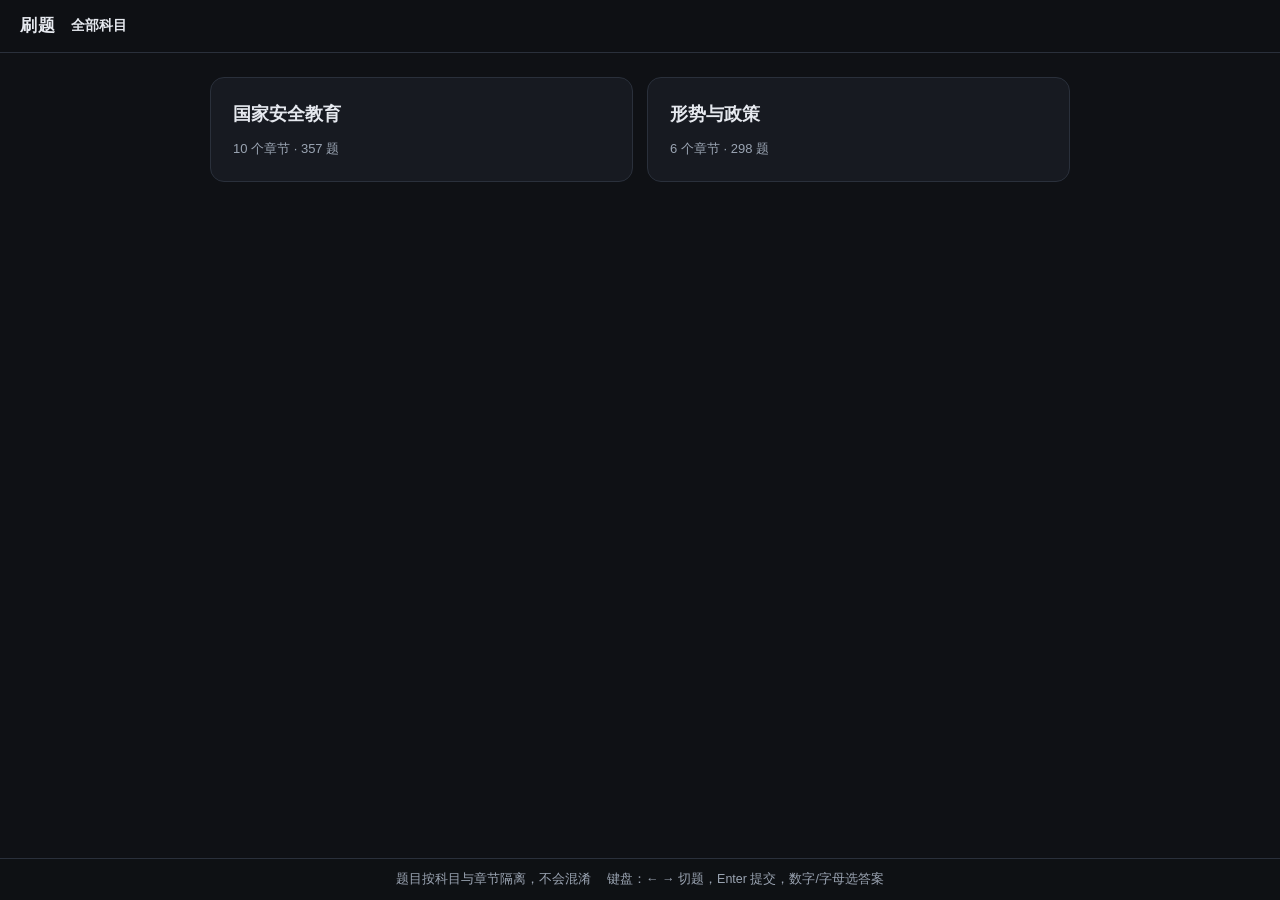
<file: index.html>
<!DOCTYPE html>
<html lang="zh-CN">
<head>
<meta charset="utf-8">
<meta name="viewport" content="width=device-width, initial-scale=1, viewport-fit=cover">
<title>刷题 · 国家安全教育 / 形势与政策</title>
<meta name="description" content="章节测验题库与答案解析，离线可用">
<meta name="theme-color" content="#0f1115">
<meta name="robots" content="noindex, nofollow">
<meta name="apple-mobile-web-app-capable" content="yes">
<meta name="apple-mobile-web-app-status-bar-style" content="black-translucent">
<meta name="apple-mobile-web-app-title" content="刷题">
<link rel="manifest" href="manifest.webmanifest">
<link rel="icon" href="icon.svg" type="image/svg+xml">
<link rel="apple-touch-icon" href="apple-touch-icon.png">
<link rel="stylesheet" href="style.css">
</head>
<body>
<header class="topbar">
  <div class="brand" id="brand">刷题</div>
  <nav class="crumbs" id="crumbs"></nav>
</header>

<main id="app"></main>

<footer class="foot" id="foot"></footer>

<noscript><div class="empty">需要启用 JavaScript 才能刷题。</div></noscript>

<script src="data-1a29b831.js"></script>
<script src="app.js"></script>
</body>
</html>
</file>
<file: style.css>
:root{
  --bg:#0f1115; --panel:#171a21; --panel2:#1e222b; --line:#2a303b;
  --fg:#e6e9ef; --dim:#9aa4b2; --accent:#4f8cff; --accent2:#2f6ee0;
  --ok:#2ec27e; --bad:#e5484d; --warn:#e0a02f;
  --radius:14px;
}
*{box-sizing:border-box}
html,body{margin:0;padding:0}
body{
  background:var(--bg); color:var(--fg);
  font:15px/1.65 -apple-system,"PingFang SC","Microsoft YaHei","Noto Sans CJK SC",sans-serif;
  -webkit-font-smoothing:antialiased;
  padding-bottom:80px;
}
a{color:var(--accent);text-decoration:none}

/* 顶栏 */
.topbar{
  position:sticky;top:0;z-index:50;
  display:flex;align-items:center;gap:16px;
  padding:12px 20px;
  background:rgba(15,17,21,.92);
  backdrop-filter:blur(10px);
  border-bottom:1px solid var(--line);
}
.brand{font-weight:700;font-size:17px;letter-spacing:.5px;white-space:nowrap}
.crumbs{display:flex;gap:6px;align-items:center;flex-wrap:wrap;font-size:13.5px;color:var(--dim);min-width:0}
.crumbs a{color:var(--dim)}
.crumbs a:hover{color:var(--fg)}
.crumbs .sep{opacity:.4}
.crumbs .cur{color:var(--fg);font-weight:600}

main{max-width:900px;margin:0 auto;padding:24px 20px}

/* 卡片 */
.card{
  background:var(--panel);border:1px solid var(--line);
  border-radius:var(--radius);padding:18px 20px;margin-bottom:14px;
}
.card h2{margin:0 0 6px;font-size:16px;font-weight:600}
.card .meta{color:var(--dim);font-size:13px}

/* 课程选择 */
.course-grid{display:grid;gap:14px;grid-template-columns:repeat(auto-fit,minmax(260px,1fr))}
.course-card{
  display:block;background:var(--panel);border:1px solid var(--line);
  border-radius:var(--radius);padding:22px;transition:.15s;
}
.course-card:hover{border-color:var(--accent);transform:translateY(-2px);background:var(--panel2)}
.course-card .name{font-size:18px;font-weight:700;color:var(--fg);margin-bottom:8px}
.course-card .sub{font-size:13px;color:var(--dim)}

/* 章节列表 */
.chap-row{
  display:flex;align-items:center;gap:14px;
  padding:14px 18px;margin-bottom:10px;
  background:var(--panel);border:1px solid var(--line);
  border-radius:12px;transition:.12s;
}
.chap-row:hover{border-color:var(--accent);background:var(--panel2)}
.chap-row .num{
  flex:0 0 auto;min-width:44px;height:44px;display:grid;place-items:center;
  background:var(--panel2);border-radius:10px;color:var(--accent);
  font-weight:700;font-size:13px;
}
.chap-row .body{flex:1;min-width:0}
.chap-row .title{font-weight:600;font-size:15px;color:var(--fg);
  overflow:hidden;text-overflow:ellipsis;white-space:nowrap}
.chap-row .sub{font-size:12.5px;color:var(--dim);margin-top:2px}
.chap-row .go{color:var(--dim);font-size:18px;flex:0 0 auto}

/* 进度条 */
.bar{height:6px;background:var(--panel2);border-radius:99px;overflow:hidden;margin-top:8px}
.bar > i{display:block;height:100%;background:linear-gradient(90deg,var(--accent2),var(--accent));transition:width .25s}

/* 刷题界面 */
.quiz-head{
  display:flex;justify-content:space-between;align-items:center;
  gap:12px;flex-wrap:wrap;margin-bottom:16px;
}
.quiz-head .pos{font-size:14px;color:var(--dim)}
.quiz-head .pos b{color:var(--fg);font-size:17px}
.pill{
  display:inline-block;padding:2px 9px;border-radius:99px;
  font-size:12px;font-weight:600;background:var(--panel2);color:var(--dim);
  border:1px solid var(--line);
}
.pill.t1{color:#8ab4ff;border-color:#2c4370}
.pill.t2{color:#d9a9ff;border-color:#4a3266}
.pill.t3{color:#7fd6b0;border-color:#26553f}
.pill.t4{color:#e0c07f;border-color:#5a4a22}

.stem{font-size:17px;line-height:1.75;margin:10px 0 18px;font-weight:500}

.opt{
  display:flex;gap:12px;align-items:flex-start;
  padding:13px 16px;margin-bottom:10px;
  background:var(--panel);border:1px solid var(--line);
  border-radius:11px;cursor:pointer;transition:.1s;
  user-select:none;
}
.opt:hover{border-color:#3d4757;background:var(--panel2)}
.opt .key{
  flex:0 0 26px;height:26px;display:grid;place-items:center;
  border-radius:7px;background:var(--panel2);border:1px solid var(--line);
  font-size:13px;font-weight:700;color:var(--dim);transition:.1s;
}
.opt .text{flex:1;font-size:15px;line-height:1.6;padding-top:2px}
.opt.sel{border-color:var(--accent);background:rgba(79,140,255,.10)}
.opt.sel .key{background:var(--accent);color:#fff;border-color:var(--accent)}
.opt.correct{border-color:var(--ok);background:rgba(46,194,126,.10)}
.opt.correct .key{background:var(--ok);color:#fff;border-color:var(--ok)}
.opt.wrong{border-color:var(--bad);background:rgba(229,72,77,.10)}
.opt.wrong .key{background:var(--bad);color:#fff;border-color:var(--bad)}
.opt.locked{cursor:default}
.opt.locked:hover{background:var(--panel);border-color:var(--line)}
.opt.locked.sel:hover{background:rgba(79,140,255,.10);border-color:var(--accent)}
.opt.locked.correct:hover{background:rgba(46,194,126,.10);border-color:var(--ok)}
.opt.locked.wrong:hover{background:rgba(229,72,77,.10);border-color:var(--bad)}

/* 结果反馈 */
.feedback{
  margin-top:16px;padding:14px 16px;border-radius:11px;
  border:1px solid var(--line);background:var(--panel2);font-size:14px;
}
.feedback.ok{border-color:rgba(46,194,126,.45);background:rgba(46,194,126,.08)}
.feedback.bad{border-color:rgba(229,72,77,.45);background:rgba(229,72,77,.08)}
.feedback .line{display:flex;gap:8px;flex-wrap:wrap;align-items:baseline}
.feedback .k{color:var(--dim);font-size:13px}
.feedback .v{font-weight:700;letter-spacing:.5px}
.feedback .note{color:var(--dim);font-size:13px;margin-top:8px;line-height:1.6}
.feedback .conf{font-size:12px;color:var(--warn);margin-top:6px}

/* 按钮 */
.btn{
  display:inline-flex;align-items:center;justify-content:center;gap:6px;
  padding:10px 20px;border-radius:10px;border:1px solid var(--line);
  background:var(--panel2);color:var(--fg);font-size:14px;font-weight:600;
  cursor:pointer;transition:.12s;font-family:inherit;
}
.btn:hover{background:#252a35;border-color:#3d4757}
.btn:disabled{opacity:.4;cursor:not-allowed}
.btn.primary{background:var(--accent);border-color:var(--accent);color:#fff}
.btn.primary:hover{background:var(--accent2);border-color:var(--accent2)}
.btn.ghost{background:transparent}
.btn.small{padding:7px 14px;font-size:13px}

.actions{display:flex;gap:10px;flex-wrap:wrap;margin-top:20px;align-items:center}
.spacer{flex:1}

/* 底部固定条 */
.foot{
  position:fixed;left:0;right:0;bottom:0;z-index:40;
  background:rgba(15,17,21,.94);backdrop-filter:blur(10px);
  border-top:1px solid var(--line);
  padding:10px 20px;font-size:12.5px;color:var(--dim);
  display:flex;gap:16px;justify-content:center;flex-wrap:wrap;
}
.foot span{white-space:nowrap}

/* 统计 */
.stat-grid{display:grid;gap:12px;grid-template-columns:repeat(auto-fit,minmax(120px,1fr));margin-bottom:18px}
.stat{background:var(--panel);border:1px solid var(--line);border-radius:12px;padding:14px 16px}
.stat .n{font-size:24px;font-weight:700;color:var(--fg);line-height:1.2}
.stat .l{font-size:12.5px;color:var(--dim);margin-top:2px}

/* 答题卡 */
.sheet{display:flex;flex-wrap:wrap;gap:8px;margin-top:8px}
.sheet .cell{
  width:38px;height:38px;display:grid;place-items:center;
  border-radius:9px;border:1px solid var(--line);background:var(--panel);
  font-size:13px;font-weight:600;color:var(--dim);cursor:pointer;transition:.1s;
}
.sheet .cell:hover{border-color:var(--accent);color:var(--fg)}
.sheet .cell.done{background:rgba(79,140,255,.16);border-color:#33518c;color:#a9c6ff}
.sheet .cell.right{background:rgba(46,194,126,.16);border-color:#2a6b4d;color:#7fe0b0}
.sheet .cell.wrong{background:rgba(229,72,77,.16);border-color:#7a3236;color:#ff9a9d}
.sheet .cell.cur{outline:2px solid var(--accent);outline-offset:1px;color:var(--fg)}

/* 章节内题型跳转 */
.jumpbar{display:flex;gap:8px;flex-wrap:wrap;margin-bottom:16px}
.jumpbar .btn{padding:6px 12px;font-size:12.5px;font-weight:500}

.empty{text-align:center;color:var(--dim);padding:60px 20px}

@media (max-width:600px){
  main{padding:16px 14px}
  .topbar{padding:10px 14px;gap:10px}
  .stem{font-size:16px}
  .opt{padding:12px 14px}
  .chap-row .title{white-space:normal}
}
</file>
